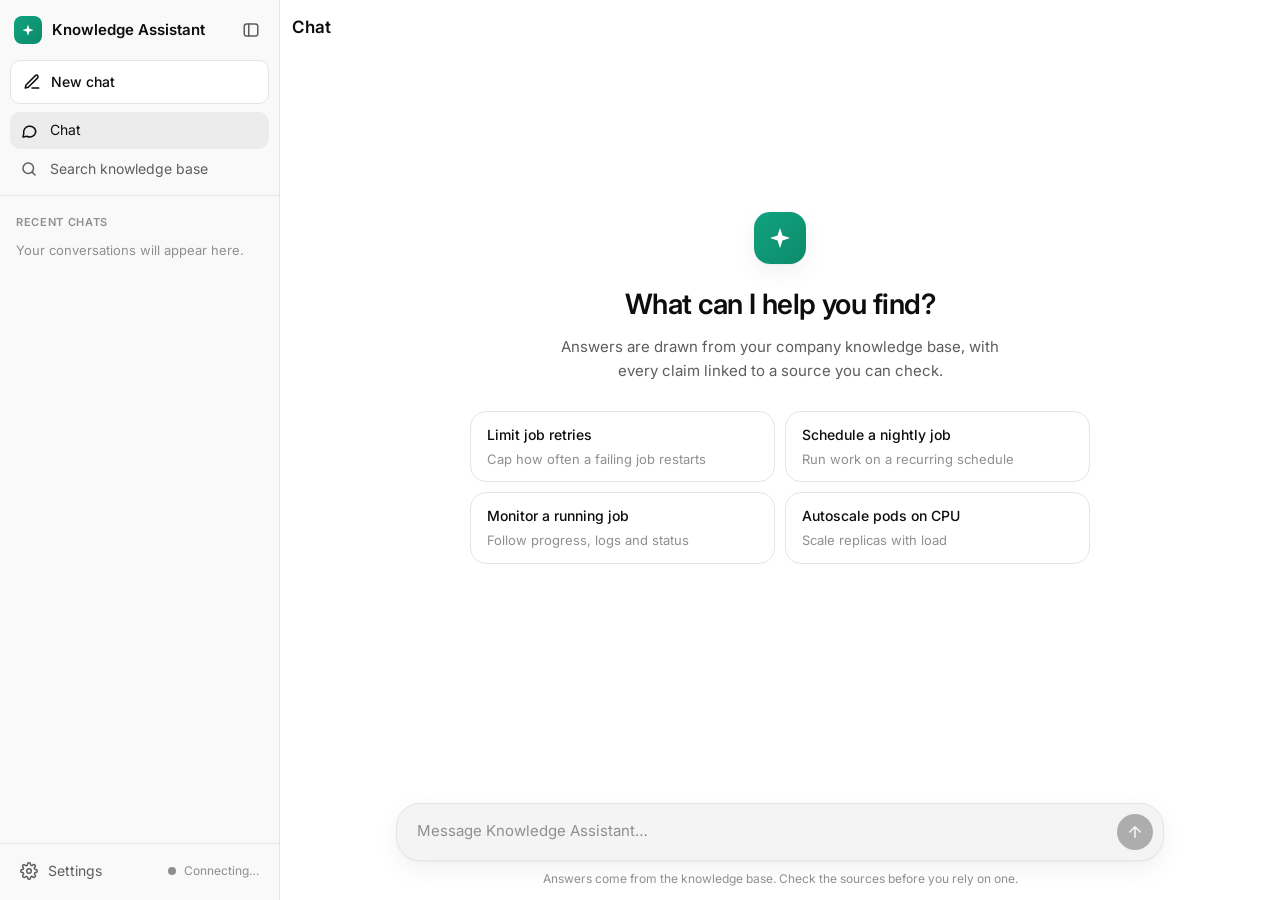
<file: ui/static/index.html>
<!doctype html>
<html lang="en">
<head>
  <meta charset="utf-8">
  <meta name="viewport" content="width=device-width, initial-scale=1">
  <title>Knowledge Assistant</title>
  <link rel="icon" href="data:image/svg+xml,%3Csvg xmlns='http://www.w3.org/2000/svg' viewBox='0 0 32 32'%3E%3Cdefs%3E%3ClinearGradient id='g' x1='0' y1='0' x2='1' y2='1'%3E%3Cstop offset='0' stop-color='%2310a37f'/%3E%3Cstop offset='1' stop-color='%230d8a6b'/%3E%3C/linearGradient%3E%3C/defs%3E%3Crect width='32' height='32' rx='8' fill='url(%23g)'/%3E%3Cpath d='M16 7l2.2 6.8L25 16l-6.8 2.2L16 25l-2.2-6.8L7 16l6.8-2.2z' fill='white'/%3E%3C/svg%3E">
  <link rel="preconnect" href="https://fonts.googleapis.com">
  <link rel="preconnect" href="https://fonts.gstatic.com" crossorigin>
  <link rel="stylesheet" href="https://fonts.googleapis.com/css2?family=Inter:wght@400;500;600;700&family=JetBrains+Mono:wght@400;500&display=swap">
  <link rel="stylesheet" href="styles.css">
  <script>
    // Apply the saved theme and sidebar state before first paint (no flash).
    try {
      const t = localStorage.getItem("rag.theme"); if (t) document.documentElement.dataset.theme = t;
      if (localStorage.getItem("rag.sidebar") === "closed") document.documentElement.classList.add("sidebar-closed");
    } catch {}
  </script>
</head>
<body>
  <div class="app">
    <!-- ============================================================ left panel: chats + settings -->
    <aside class="sidebar" id="sidebar" aria-label="Chats and settings">
      <div class="sidebar-head">
        <div class="brand">
          <span class="logo" aria-hidden="true"></span>
          <span class="brand-name">Knowledge Assistant</span>
        </div>
        <button class="icon-button" id="sidebar-close" type="button" title="Close sidebar" aria-label="Close sidebar">
          <svg viewBox="0 0 24 24" aria-hidden="true"><rect x="3" y="4" width="18" height="16" rx="3"/><path d="M9 4v16"/></svg>
        </button>
      </div>

      <button class="new-chat" id="new-chat" type="button" title="Start a new conversation">
        <svg viewBox="0 0 24 24" aria-hidden="true"><path d="M12 20h9"/><path d="M16.5 3.5a2.1 2.1 0 0 1 3 3L7 19l-4 1 1-4z"/></svg>
        <span>New chat</span>
      </button>

      <nav class="mode-list" role="tablist" aria-label="Mode">
        <button class="mode active" role="tab" aria-selected="true" aria-controls="chat-view" id="tab-chat" data-view="chat-view" title="Answers with cited sources">
          <svg viewBox="0 0 24 24" aria-hidden="true"><path d="M21 12a8 8 0 0 1-11.8 7L4 20l1-4.6A8 8 0 1 1 21 12z"/></svg>
          <span>Chat</span>
        </button>
        <button class="mode" role="tab" aria-selected="false" aria-controls="search-view" id="tab-search" data-view="search-view" title="Retrieval only, no LLM">
          <svg viewBox="0 0 24 24" aria-hidden="true"><circle cx="11" cy="11" r="7"/><path d="M20 20l-4-4"/></svg>
          <span>Search knowledge base</span>
        </button>
      </nav>

      <div class="sidebar-scroll">
        <section class="chats" aria-labelledby="chats-title">
          <h3 class="side-title" id="chats-title">Recent chats</h3>
          <p class="chats-empty" id="chats-empty">Your conversations will appear here.</p>
          <ul class="chat-list" id="chat-list"></ul>
        </section>
      </div>

      <div class="sidebar-foot">
        <details class="settings" id="settings">
          <summary>
            <svg viewBox="0 0 24 24" aria-hidden="true"><circle cx="12" cy="12" r="3"/><path d="M19.4 15a1.7 1.7 0 0 0 .3 1.8l.1.1a2 2 0 1 1-2.8 2.8l-.1-.1a1.7 1.7 0 0 0-1.8-.3 1.7 1.7 0 0 0-1 1.5V21a2 2 0 1 1-4 0v-.1a1.7 1.7 0 0 0-1.1-1.5 1.7 1.7 0 0 0-1.8.3l-.1.1a2 2 0 1 1-2.8-2.8l.1-.1a1.7 1.7 0 0 0 .3-1.8 1.7 1.7 0 0 0-1.5-1H3a2 2 0 1 1 0-4h.1a1.7 1.7 0 0 0 1.5-1.1 1.7 1.7 0 0 0-.3-1.8l-.1-.1a2 2 0 1 1 2.8-2.8l.1.1a1.7 1.7 0 0 0 1.8.3H9a1.7 1.7 0 0 0 1-1.5V3a2 2 0 1 1 4 0v.1a1.7 1.7 0 0 0 1 1.5 1.7 1.7 0 0 0 1.8-.3l.1-.1a2 2 0 1 1 2.8 2.8l-.1.1a1.7 1.7 0 0 0-.3 1.8V9a1.7 1.7 0 0 0 1.5 1H21a2 2 0 1 1 0 4h-.1a1.7 1.7 0 0 0-1.5 1z"/></svg>
            <span>Settings</span>
            <span class="status" id="status" aria-live="polite"><span class="dot"></span>Connecting…</span>
          </summary>
          <div class="settings-body">
            <section class="side-section">
              <h3 class="side-title">Search settings</h3>
              <label class="field">
                <span>Results</span>
                <select id="search-k"><option>3</option><option selected>5</option><option>10</option><option>20</option></select>
              </label>
              <label class="field">
                <span>Source</span>
                <select id="search-source"><option value="">All sources</option><option value="true_data">true_data</option><option value="noisy_data">noisy_data</option></select>
              </label>
              <label class="field">
                <span>File type</span>
                <select id="search-type"><option value="">All types</option><option>pdf</option><option>docx</option><option>pptx</option><option>xlsx</option><option>html</option><option>txt</option><option>md</option></select>
              </label>
            </section>

            <section class="side-section">
              <h3 class="side-title">Appearance</h3>
              <div class="segmented" role="radiogroup" aria-label="Theme" id="theme-picker">
                <button type="button" role="radio" data-theme-value="" aria-checked="true">
                  <svg viewBox="0 0 24 24" aria-hidden="true"><rect x="3" y="4" width="18" height="12" rx="2"/><path d="M8 20h8M12 16v4"/></svg>Auto
                </button>
                <button type="button" role="radio" data-theme-value="light" aria-checked="false">
                  <svg viewBox="0 0 24 24" aria-hidden="true"><circle cx="12" cy="12" r="4"/><path d="M12 2v2M12 20v2M4.9 4.9l1.4 1.4M17.7 17.7l1.4 1.4M2 12h2M20 12h2M4.9 19.1l1.4-1.4M17.7 6.3l1.4-1.4"/></svg>Light
                </button>
                <button type="button" role="radio" data-theme-value="dark" aria-checked="false">
                  <svg viewBox="0 0 24 24" aria-hidden="true"><path d="M21 12.8A9 9 0 1 1 11.2 3a7 7 0 0 0 9.8 9.8z"/></svg>Dark
                </button>
              </div>
            </section>

            <section class="side-section">
              <h3 class="side-title">System</h3>
              <dl class="sysinfo" id="sysinfo">
                <div><dt>Status</dt><dd>Connecting…</dd></div>
              </dl>
            </section>
          </div>
        </details>
      </div>
    </aside>
    <div class="scrim" id="scrim" hidden></div>

    <!-- ============================================================ right panel: chat -->
    <main class="main">
      <header class="topbar">
        <button class="icon-button" id="sidebar-open" type="button" title="Open sidebar" aria-label="Open sidebar">
          <svg viewBox="0 0 24 24" aria-hidden="true"><rect x="3" y="4" width="18" height="16" rx="3"/><path d="M9 4v16"/></svg>
        </button>
        <h1 class="topbar-title" id="view-title">Chat</h1>
        <button class="icon-button" id="new-chat-top" type="button" title="New chat" aria-label="New chat">
          <svg viewBox="0 0 24 24" aria-hidden="true"><path d="M12 20h9"/><path d="M16.5 3.5a2.1 2.1 0 0 1 3 3L7 19l-4 1 1-4z"/></svg>
        </button>
      </header>

      <!-- Chat -->
      <section class="view" id="chat-view" role="tabpanel" aria-labelledby="tab-chat">
        <div class="messages" id="messages" aria-live="polite">
          <div class="thread" id="thread">
            <div class="empty" id="empty-state">
              <div class="hero-icon" aria-hidden="true"></div>
              <h2>What can I help you find?</h2>
              <p>Answers are drawn from your company knowledge base, with every claim linked to a source you can check.</p>
              <div class="suggestions">
                <button class="chip" data-q="How do I limit how many times a Kubernetes job retries?">
                  <strong>Limit job retries</strong><span>Cap how often a failing job restarts</span>
                </button>
                <button class="chip" data-q="How do I schedule a job to run every night?">
                  <strong>Schedule a nightly job</strong><span>Run work on a recurring schedule</span>
                </button>
                <button class="chip" data-q="How can I monitor a running job?">
                  <strong>Monitor a running job</strong><span>Follow progress, logs and status</span>
                </button>
                <button class="chip" data-q="How do I autoscale pods based on CPU usage?">
                  <strong>Autoscale pods on CPU</strong><span>Scale replicas with load</span>
                </button>
              </div>
            </div>
          </div>
        </div>
        <div class="composer-wrap">
          <form class="composer" id="composer" autocomplete="off">
            <label for="question" class="sr-only">Your question</label>
            <textarea id="question" rows="1" maxlength="4000" placeholder="Message Knowledge Assistant…" title="Enter to send, Shift+Enter for a new line" required></textarea>
            <button class="send" id="send" type="submit" aria-label="Send" title="Send (Enter)">
              <svg viewBox="0 0 24 24" aria-hidden="true"><path d="M12 19V5M5 12l7-7 7 7"/></svg>
            </button>
          </form>
          <p class="footnote">Answers come from the knowledge base. Check the sources before you rely on one.</p>
        </div>
      </section>

      <!-- Search (retrieval only, for checking what the knowledge base returns) -->
      <section class="view" id="search-view" role="tabpanel" aria-labelledby="tab-search" hidden>
        <div class="search-scroll">
          <div class="search-inner">
            <div class="search-head">
              <h2>Search the knowledge base</h2>
              <p class="hint">Retrieval only (hybrid search + rerank), without the LLM. Use it to see which passages the assistant would get. Filters are in the sidebar.</p>
            </div>
            <form class="search-box" id="search-form" autocomplete="off">
              <svg viewBox="0 0 24 24" aria-hidden="true"><circle cx="11" cy="11" r="7"/><path d="M20 20l-4-4"/></svg>
              <label for="search-query" class="sr-only">Search query</label>
              <input id="search-query" type="search" maxlength="4000" placeholder="e.g. pod disruption budget" required>
              <button class="button primary" type="submit">Search</button>
            </form>
            <div id="search-results" class="results" aria-live="polite"></div>
          </div>
        </div>
      </section>
    </main>

    <!-- ============================================================ right panel: source viewer -->
    <aside class="source-panel" id="source-panel" aria-labelledby="source-file" hidden>
      <header class="source-head">
        <div class="source-titles">
          <p class="source-kicker" id="source-kicker">Source</p>
          <h2 class="source-file" id="source-file"></h2>
          <p class="source-where" id="source-where"></p>
        </div>
        <button class="icon-button" id="source-close" type="button" title="Close (Esc)" aria-label="Close source">
          <svg viewBox="0 0 24 24" aria-hidden="true"><path d="M18 6L6 18M6 6l12 12"/></svg>
        </button>
      </header>
      <div class="source-body" id="source-body" tabindex="-1"></div>
      <footer class="source-foot">
        <span class="legend"><mark>Highlighted</mark> what the answer drew from this source</span>
        <span class="legend"><span class="legend-bar"></span>cited passage</span>
      </footer>
    </aside>
  </div>

  <script src="app.js"></script>
</body>
</html>
</file>
<file: ui/static/styles.css>
/* ==========================================================================
   Knowledge Assistant — ChatGPT-style layout
   Left: settings sidebar. Right: chat (or search) panel.
   ========================================================================== */

/* ---------------------------------------------------------------- tokens */
:root {
  --font: "Inter", system-ui, -apple-system, "Segoe UI", Roboto, sans-serif;
  --mono: "JetBrains Mono", ui-monospace, "SFMono-Regular", Consolas, monospace;

  --sidebar-w: 280px;
  --thread-w: 768px;
  --radius: 12px;
  --radius-lg: 24px;
  --ease: cubic-bezier(.2, .7, .2, 1);

  /* light */
  --bg: #ffffff;
  --sidebar-bg: #f9f9f9;
  --surface: #f4f4f4;
  --surface-2: #ececec;
  --hover: rgba(0, 0, 0, .05);
  --border: #e5e5e5;
  --border-strong: #d4d4d4;
  --text: #0d0d0d;
  --text-2: #5d5d5d;
  --text-3: #8f8f8f;
  --accent: #10a37f;
  --accent-text: #0b7a5f;
  --accent-soft: rgba(16, 163, 127, .12);
  --send-bg: #0d0d0d;
  --send-fg: #ffffff;
  --code-bg: #f7f7f8;
  --danger: #d03b3b;
  --danger-soft: rgba(208, 59, 59, .1);
  --warn: #b7791f;
  --warn-soft: rgba(183, 121, 31, .12);
  --info: #3b6fd0;
  --info-soft: rgba(59, 111, 208, .1);
  --shadow: 0 1px 2px rgba(0, 0, 0, .04), 0 8px 24px rgba(0, 0, 0, .06);
  --scrim: rgba(0, 0, 0, .35);
  color-scheme: light;
}

@media (prefers-color-scheme: dark) {
  :root:not([data-theme="light"]) {
    --bg: #212121;
    --sidebar-bg: #171717;
    --surface: #303030;
    --surface-2: #3a3a3a;
    --hover: rgba(255, 255, 255, .06);
    --border: #343434;
    --border-strong: #454545;
    --text: #ececec;
    --text-2: #b4b4b4;
    --text-3: #8a8a8a;
    --accent: #19c37d;
    --accent-text: #4ad7a0;
    --accent-soft: rgba(25, 195, 125, .14);
    --send-bg: #ececec;
    --send-fg: #0d0d0d;
    --code-bg: #171717;
    --danger: #f06a6a;
    --danger-soft: rgba(240, 106, 106, .12);
    --warn: #e0a84a;
    --warn-soft: rgba(224, 168, 74, .14);
    --info: #7aa2f0;
    --info-soft: rgba(122, 162, 240, .12);
    --shadow: 0 1px 2px rgba(0, 0, 0, .3), 0 8px 24px rgba(0, 0, 0, .3);
    --scrim: rgba(0, 0, 0, .55);
    color-scheme: dark;
  }
}

:root[data-theme="dark"] {
  --bg: #212121;
  --sidebar-bg: #171717;
  --surface: #303030;
  --surface-2: #3a3a3a;
  --hover: rgba(255, 255, 255, .06);
  --border: #343434;
  --border-strong: #454545;
  --text: #ececec;
  --text-2: #b4b4b4;
  --text-3: #8a8a8a;
  --accent: #19c37d;
  --accent-text: #4ad7a0;
  --accent-soft: rgba(25, 195, 125, .14);
  --send-bg: #ececec;
  --send-fg: #0d0d0d;
  --code-bg: #171717;
  --danger: #f06a6a;
  --danger-soft: rgba(240, 106, 106, .12);
  --warn: #e0a84a;
  --warn-soft: rgba(224, 168, 74, .14);
  --info: #7aa2f0;
  --info-soft: rgba(122, 162, 240, .12);
  --shadow: 0 1px 2px rgba(0, 0, 0, .3), 0 8px 24px rgba(0, 0, 0, .3);
  --scrim: rgba(0, 0, 0, .55);
  color-scheme: dark;
}

/* ---------------------------------------------------------------- base */
*, *::before, *::after { box-sizing: border-box; }
html, body { height: 100%; }
body {
  margin: 0;
  font: 15px/1.6 var(--font);
  color: var(--text);
  background: var(--bg);
  -webkit-font-smoothing: antialiased;
  overflow: hidden;
}
button, input, select, textarea { font: inherit; color: inherit; }
button { cursor: pointer; }
[hidden] { display: none !important; }
svg { width: 18px; height: 18px; flex: none; fill: none; stroke: currentColor; stroke-width: 2; stroke-linecap: round; stroke-linejoin: round; }
:focus-visible { outline: 2px solid var(--accent); outline-offset: 2px; }
.sr-only { position: absolute; width: 1px; height: 1px; overflow: hidden; clip: rect(0 0 0 0); white-space: nowrap; }
::selection { background: var(--accent-soft); }

/* thin, quiet scrollbars */
* { scrollbar-width: thin; scrollbar-color: var(--border-strong) transparent; }
::-webkit-scrollbar { width: 8px; height: 8px; }
::-webkit-scrollbar-thumb { background: var(--border-strong); border-radius: 8px; }
::-webkit-scrollbar-track { background: transparent; }

/* ---------------------------------------------------------------- shell */
.app { display: flex; height: 100vh; height: 100dvh; }

.icon-button {
  display: inline-grid; place-items: center;
  width: 36px; height: 36px; padding: 0;
  border: 0; border-radius: 8px;
  background: transparent; color: var(--text-2);
  transition: background .15s, color .15s;
}
.icon-button:hover { background: var(--hover); color: var(--text); }

/* ---------------------------------------------------------------- sidebar */
.sidebar {
  width: var(--sidebar-w);
  flex: none;
  display: flex; flex-direction: column;
  background: var(--sidebar-bg);
  border-right: 1px solid var(--border);
  transition: margin-left .25s var(--ease);
  z-index: 30;
}
.sidebar-closed .sidebar { margin-left: calc(-1 * var(--sidebar-w)); }

.sidebar-head {
  display: flex; align-items: center; justify-content: space-between;
  padding: 10px 10px 6px 14px;
  height: 56px;
}
.brand { display: flex; align-items: center; gap: 10px; min-width: 0; }
.brand-name { font-weight: 600; font-size: 15px; white-space: nowrap; overflow: hidden; text-overflow: ellipsis; }
.logo, .avatar, .hero-icon {
  flex: none;
  background:
    url("data:image/svg+xml,%3Csvg xmlns='http://www.w3.org/2000/svg' viewBox='0 0 32 32'%3E%3Cpath d='M16 7l2.2 6.8L25 16l-6.8 2.2L16 25l-2.2-6.8L7 16l6.8-2.2z' fill='white'/%3E%3C/svg%3E") center / 70% no-repeat,
    linear-gradient(135deg, #10a37f, #0d8a6b);
}
.logo { width: 28px; height: 28px; border-radius: 8px; }

.new-chat {
  display: flex; align-items: center; gap: 10px;
  margin: 4px 10px 8px;
  padding: 10px 12px;
  border: 1px solid var(--border);
  border-radius: 10px;
  background: var(--bg);
  font-weight: 500; font-size: 14px;
  transition: background .15s, border-color .15s, box-shadow .15s;
}
.new-chat:hover { border-color: var(--border-strong); box-shadow: var(--shadow); }

.sidebar-scroll { flex: 1; min-height: 0; overflow-y: auto; padding: 4px 10px 12px; }

.side-section { padding: 10px 0 6px; }
.side-section + .side-section { border-top: 1px solid var(--border); margin-top: 6px; }
.side-title {
  margin: 0 0 8px; padding: 0 6px;
  font-size: 11px; font-weight: 600; letter-spacing: .06em; text-transform: uppercase;
  color: var(--text-3);
}

/* mode list (Chat / Search) */
.mode-list { display: grid; gap: 2px; padding: 0 10px 8px; border-bottom: 1px solid var(--border); margin-bottom: 8px; }
.mode {
  display: flex; align-items: center; gap: 12px;
  width: 100%; padding: 7px 10px;
  font-size: 14px;
  border: 0; border-radius: 10px;
  background: transparent; text-align: left;
  color: var(--text-2);
  transition: background .15s, color .15s;
}
.mode:hover { background: var(--hover); color: var(--text); }
.mode.active { background: var(--surface-2); color: var(--text); }

/* recent chats (ChatGPT-style history) */
.chats .side-title { margin-top: 6px; }
.chats-empty { margin: 4px 6px; font-size: 13px; color: var(--text-3); }
.chat-list { list-style: none; margin: 0; padding: 0; display: grid; gap: 1px; }
.chat-group {
  padding: 14px 10px 6px;
  font-size: 12px; font-weight: 600; color: var(--text-3);
}
.chat-group:first-child { padding-top: 2px; }
.chat-item { position: relative; display: flex; align-items: center; border-radius: 10px; transition: background .15s; }
.chat-item:hover, .chat-item:focus-within { background: var(--hover); }
.chat-item.active { background: var(--surface-2); }
.chat-open {
  flex: 1; min-width: 0;
  padding: 8px 10px;
  border: 0; background: transparent; text-align: left;
  font-size: 14px; color: var(--text);
}
.chat-title { display: block; white-space: nowrap; overflow: hidden; text-overflow: ellipsis; }
/* actions appear on hover/focus, like ChatGPT; always visible on touch screens */
.chat-actions { display: none; gap: 2px; padding-right: 4px; }
.chat-item:hover .chat-actions, .chat-item:focus-within .chat-actions, .chat-item.active .chat-actions { display: flex; }
@media (hover: none) { .chat-actions { display: flex; } }
.chat-action {
  display: grid; place-items: center;
  width: 28px; height: 28px; padding: 0;
  border: 0; border-radius: 7px;
  background: transparent; color: var(--text-3);
}
.chat-action svg { width: 15px; height: 15px; }
.chat-action:hover { background: var(--hover); color: var(--text); }
.chat-action.danger:hover { color: var(--danger); background: var(--danger-soft); }
.chat-item.editing { padding: 3px; background: var(--surface-2); }
.chat-rename {
  width: 100%; padding: 5px 8px;
  border: 1px solid var(--accent); border-radius: 7px; outline: none;
  background: var(--bg); font-size: 14px;
  box-shadow: 0 0 0 3px var(--accent-soft);
}

/* settings fields */
.field { display: grid; gap: 4px; padding: 4px 6px 8px; font-size: 13px; color: var(--text-2); }
.field select {
  appearance: none;
  width: 100%;
  padding: 8px 32px 8px 10px;
  border: 1px solid var(--border);
  border-radius: 8px;
  background: var(--bg) url("data:image/svg+xml,%3Csvg xmlns='http://www.w3.org/2000/svg' viewBox='0 0 24 24' fill='none' stroke='%238f8f8f' stroke-width='2' stroke-linecap='round' stroke-linejoin='round'%3E%3Cpath d='M6 9l6 6 6-6'/%3E%3C/svg%3E") right 10px center / 14px no-repeat;
  color: var(--text);
  font-size: 13px;
  transition: border-color .15s;
}
.field select:hover { border-color: var(--border-strong); }
.field select:focus { outline: none; border-color: var(--accent); box-shadow: 0 0 0 3px var(--accent-soft); }

/* theme segmented control */
.segmented {
  display: grid; grid-template-columns: repeat(3, 1fr); gap: 2px;
  margin: 0 6px; padding: 3px;
  border-radius: 10px;
  background: var(--surface-2);
}
.segmented button {
  display: flex; align-items: center; justify-content: center; gap: 6px;
  padding: 6px 4px;
  border: 0; border-radius: 8px;
  background: transparent;
  font-size: 12.5px; font-weight: 500; color: var(--text-2);
  transition: background .15s, color .15s, box-shadow .15s;
}
.segmented button svg { width: 14px; height: 14px; }
.segmented button:hover { color: var(--text); }
.segmented button[aria-checked="true"] { background: var(--bg); color: var(--text); box-shadow: 0 1px 3px rgba(0, 0, 0, .12); }

/* system info */
.sysinfo { margin: 0; padding: 0 6px; display: grid; gap: 6px; font-size: 12.5px; }
.sysinfo div { display: flex; justify-content: space-between; gap: 12px; min-width: 0; }
.sysinfo dt { color: var(--text-3); flex: none; }
.sysinfo dd { margin: 0; color: var(--text-2); text-align: right; overflow: hidden; text-overflow: ellipsis; white-space: nowrap; font-family: var(--mono); font-size: 11.5px; }

/* settings: collapsible panel at the bottom of the sidebar */
.sidebar-foot { padding: 8px 10px 10px; border-top: 1px solid var(--border); }
.settings summary {
  display: flex; align-items: center; gap: 10px;
  padding: 8px 10px; border-radius: 10px;
  cursor: pointer; list-style: none;
  font-size: 14px; color: var(--text-2);
  transition: background .15s, color .15s;
}
.settings summary::-webkit-details-marker { display: none; }
.settings summary:hover { background: var(--hover); color: var(--text); }
.settings[open] summary { color: var(--text); }
.settings summary .status { margin-left: auto; }
.settings-body {
  max-height: min(60vh, 520px); overflow-y: auto;
  margin-top: 6px; padding: 0 0 4px;
  border-top: 1px solid var(--border);
}
.status { margin: 0; display: flex; align-items: center; gap: 8px; font-size: 12px; color: var(--text-3); }
.status .dot { width: 8px; height: 8px; border-radius: 50%; background: var(--text-3); }
.status.ok .dot { background: var(--accent); box-shadow: 0 0 0 3px var(--accent-soft); }
.status.down .dot { background: var(--danger); box-shadow: 0 0 0 3px var(--danger-soft); }

.scrim { position: fixed; inset: 0; background: var(--scrim); z-index: 25; animation: fade .2s; }

/* ---------------------------------------------------------------- main panel */
.main { flex: 1; min-width: 0; display: flex; flex-direction: column; position: relative; }

.topbar {
  display: flex; align-items: center; gap: 8px;
  height: 56px; padding: 0 12px;
  flex: none;
}
.topbar-title { margin: 0; font-size: 17px; font-weight: 600; color: var(--text); }
#sidebar-open, #new-chat-top { display: none; }
.sidebar-closed #sidebar-open, .sidebar-closed #new-chat-top { display: inline-grid; }
#new-chat-top { margin-left: auto; }

.view { flex: 1; min-height: 0; display: flex; flex-direction: column; }

/* ---------------------------------------------------------------- messages */
.messages { flex: 1; overflow-y: auto; }  /* no smooth scroll: it lags behind streaming text */
.thread {
  max-width: var(--thread-w);
  margin: 0 auto;
  padding: 12px 24px 32px;
  display: flex; flex-direction: column; gap: 28px;
}

.msg { display: flex; animation: rise .25s var(--ease); }

/* user: grey pill on the right */
.msg.user { flex-direction: column; align-items: flex-end; }
.msg.user .bubble {
  max-width: 75%;
  padding: 10px 18px;
  border-radius: 22px;
  background: var(--surface);
  white-space: pre-wrap; overflow-wrap: anywhere;
}
.msg.user .note { margin-top: 6px; font-size: 12px; color: var(--warn); }

/* assistant: avatar + plain text, no bubble */
.msg.bot { gap: 16px; align-items: flex-start; }
.avatar { width: 30px; height: 30px; border-radius: 50%; margin-top: 2px; }
.msg.bot .body { flex: 1; min-width: 0; }
.msg.bot .bubble { overflow-wrap: anywhere; }
.msg.bot.error .bubble {
  padding: 10px 14px; border-radius: var(--radius);
  background: var(--danger-soft); color: var(--danger);
}
.msg.bot.blocked .bubble {
  padding: 10px 14px; border-radius: var(--radius);
  background: var(--warn-soft); border-left: 3px solid var(--warn);
}

/* markdown inside answers */
.bubble > :first-child { margin-top: 0; }
.bubble > :last-child { margin-bottom: 0; }
.bubble p { margin: 0 0 12px; }
.bubble h3 { margin: 20px 0 8px; font-size: 17px; font-weight: 600; }
.bubble h4 { margin: 16px 0 6px; font-size: 15px; font-weight: 600; }
.bubble ul, .bubble ol { margin: 0 0 12px; padding-left: 24px; }
.bubble li { margin: 4px 0; }
.bubble li::marker { color: var(--text-3); }
.bubble code {
  font: 13px var(--mono);
  padding: 2px 6px; border-radius: 6px;
  background: var(--surface);
}
.bubble pre {
  margin: 12px 0; padding: 14px 16px;
  border: 1px solid var(--border); border-radius: var(--radius);
  background: var(--code-bg);
  overflow-x: auto;
}
.bubble pre code { padding: 0; background: none; font-size: 13px; line-height: 1.55; }

.cite {
  display: inline-grid; place-items: center;
  min-width: 18px; height: 18px; padding: 0 5px; margin: 0 1px;
  border-radius: 9px;
  background: var(--surface-2); color: var(--text-2);
  font-size: 11px; font-weight: 600; text-decoration: none;
  vertical-align: 2px;
  transition: background .15s, color .15s;
}
.cite:hover { background: var(--accent); color: #fff; }

/* meta row: route, query, time, guardrails */
.meta { display: flex; flex-wrap: wrap; align-items: center; gap: 6px 10px; margin-top: 12px; font-size: 12px; color: var(--text-3); }
.badge {
  display: inline-flex; align-items: center;
  padding: 2px 8px; border-radius: 999px;
  background: var(--surface); color: var(--text-2);
  font-size: 11.5px; font-weight: 500; line-height: 1.6;
}
.badge.technical { background: var(--accent-soft); color: var(--accent-text); }
.badge.conversational { background: var(--info-soft); color: var(--info); }
.badge.blocked, .badge.g-blocked, .badge.g-error { background: var(--danger-soft); color: var(--danger); }
.badge.g-redacted, .badge.g-dropped { background: var(--warn-soft); color: var(--warn); }
.badge.g-fixed { background: var(--info-soft); color: var(--info); }

/* collapsible panels (sources, guardrail events) */
.panel {
  margin-top: 10px;
  border: 1px solid var(--border); border-radius: var(--radius);
  font-size: 13px;
  overflow: hidden;
}
.panel summary {
  display: flex; align-items: center; gap: 8px;
  padding: 8px 12px;
  cursor: pointer; list-style: none;
  color: var(--text-2); font-weight: 500;
  transition: background .15s;
}
.panel summary::-webkit-details-marker { display: none; }
.panel summary::before {
  content: ""; width: 6px; height: 6px;
  border-right: 2px solid currentColor; border-bottom: 2px solid currentColor;
  transform: rotate(-45deg); transition: transform .2s;
}
.panel[open] summary::before { transform: rotate(45deg); }
.panel summary:hover { background: var(--hover); }
.panel ul { margin: 0; padding: 4px 12px 10px; list-style: none; }
.panel li { padding: 5px 8px; border-radius: 8px; transition: background .4s; }
/* source entries are buttons that open the source viewer */
.panel li:has(.source-link) { padding: 0; }
.source-link {
  display: block; width: 100%;
  padding: 5px 8px; border: 0; border-radius: 8px;
  background: transparent; text-align: left; font-size: 13px; color: var(--text);
  transition: background .15s;
}
.source-link:not(:disabled):hover { background: var(--hover); }
.source-link:not(:disabled):hover .file { text-decoration: underline; text-underline-offset: 2px; }
.source-link.active { background: var(--accent-soft); }
.source-link:disabled { cursor: default; color: var(--text-2); }
.sources .num { margin-right: 8px; font-weight: 600; color: var(--accent-text); font-family: var(--mono); font-size: 12px; }
.sources .where { color: var(--text-3); }
.events li { color: var(--text-2); font-family: var(--mono); font-size: 12px; }
.flash { background: var(--accent-soft); }

/* streaming answer: progress line, then live text with a blinking cursor */
.stream-row { display: flex; align-items: center; gap: 10px; min-height: 30px; }
.bubble.streaming:not([hidden]) + .stream-row { margin-top: 6px; }
.stream-status { font-size: 13px; color: var(--text-3); animation: pulse 1.6s ease-in-out infinite; }
.bubble.streaming > :last-child::after,
.bubble.streaming:empty::after {
  content: ""; display: inline-block;
  width: 8px; height: 1.05em; margin-left: 2px;
  vertical-align: -0.15em;
  border-radius: 2px;
  background: var(--text);
  animation: blink 1s steps(1) infinite;
}
.bubble.streaming pre:last-child::after { display: none; }

/* typing indicator */
.typing { display: flex; gap: 5px; padding: 10px 0; }
.typing span { width: 8px; height: 8px; border-radius: 50%; background: var(--text-3); animation: bounce 1.2s infinite ease-in-out; }
.typing span:nth-child(2) { animation-delay: .15s; }
.typing span:nth-child(3) { animation-delay: .3s; }

/* ---------------------------------------------------------------- empty state */
.empty {
  min-height: calc(100dvh - 260px);
  display: flex; flex-direction: column; align-items: center; justify-content: center;
  text-align: center;
  padding: 24px 0;
}
.hero-icon { width: 52px; height: 52px; border-radius: 16px; margin-bottom: 18px; box-shadow: var(--shadow); }
.empty h2 { margin: 0 0 8px; font-size: 28px; font-weight: 600; letter-spacing: -.02em; }
.empty p { margin: 0 0 28px; max-width: 460px; color: var(--text-2); }
.suggestions { display: grid; grid-template-columns: repeat(2, minmax(0, 1fr)); gap: 10px; width: 100%; max-width: 620px; }
.chip {
  display: grid; gap: 2px;
  padding: 12px 16px;
  border: 1px solid var(--border); border-radius: 16px;
  background: var(--bg); text-align: left;
  transition: background .15s, border-color .15s, transform .15s;
}
.chip:hover { background: var(--hover); border-color: var(--border-strong); transform: translateY(-1px); }
.chip strong { font-size: 14px; font-weight: 500; }
.chip span { font-size: 13px; color: var(--text-3); }

/* ---------------------------------------------------------------- composer */
.composer-wrap {
  flex: none;
  padding: 0 24px 12px;
  background: linear-gradient(to bottom, transparent, var(--bg) 24px);
}
.composer {
  max-width: var(--thread-w);
  margin: 0 auto;
  display: flex; align-items: flex-end; gap: 8px;
  padding: 10px 10px 10px 20px;
  border: 1px solid var(--border);
  border-radius: var(--radius-lg);
  background: var(--surface);
  box-shadow: var(--shadow);
  transition: border-color .15s, box-shadow .15s;
}
.composer:focus-within { border-color: var(--border-strong); }
.composer textarea {
  flex: 1;
  min-height: 24px; max-height: 200px;
  margin: 6px 0;
  padding: 0;
  border: 0; outline: none; resize: none;
  background: transparent;
  line-height: 1.5;
}
.composer textarea::placeholder { color: var(--text-3); }
.send {
  display: grid; place-items: center;
  width: 36px; height: 36px; padding: 0;
  border: 0; border-radius: 50%;
  background: var(--send-bg); color: var(--send-fg);
  transition: opacity .15s, transform .1s;
}
.send:hover { opacity: .85; }
.send:active { transform: scale(.94); }
.send:disabled, .composer:has(textarea:placeholder-shown) .send { opacity: .3; cursor: default; }
.footnote { margin: 8px 0 0; text-align: center; font-size: 12px; color: var(--text-3); }

/* ---------------------------------------------------------------- source viewer (right panel) */
.source-panel {
  width: clamp(360px, 36vw, 560px);
  flex: none;
  display: flex; flex-direction: column;
  border-left: 1px solid var(--border);
  background: var(--bg);
  animation: slide-in .22s var(--ease);
  z-index: 20;
}
.source-head {
  display: flex; align-items: flex-start; gap: 10px;
  padding: 14px 12px 12px 20px;
  border-bottom: 1px solid var(--border);
}
.source-titles { flex: 1; min-width: 0; }
.source-kicker {
  margin: 0 0 2px;
  font-size: 11px; font-weight: 600; letter-spacing: .06em; text-transform: uppercase; color: var(--accent-text);
}
.source-file { margin: 0; font-size: 16px; font-weight: 600; overflow-wrap: anywhere; }
.source-where { margin: 2px 0 0; font-size: 12.5px; color: var(--text-3); }
.source-where:empty { display: none; }

.source-body { flex: 1; overflow-y: auto; padding: 16px 20px 24px; outline: none; }
.passage {
  margin: 0 0 4px; padding: 6px 0;
  white-space: pre-wrap; overflow-wrap: anywhere;
  font-size: 14px; line-height: 1.7; color: var(--text-3);
}
.passage.cited {
  position: relative;
  margin: 8px 0 12px; padding: 30px 14px 12px 16px;
  border-left: 3px solid var(--accent);
  border-radius: 0 10px 10px 0;
  background: var(--sidebar-bg);
  color: var(--text);
}
.passage-label {
  position: absolute; top: 8px; left: 16px;
  font-size: 11px; font-weight: 600; letter-spacing: .05em; text-transform: uppercase; color: var(--text-3);
  white-space: nowrap;
}
.source-body mark, .legend mark {
  padding: 1px 2px; border-radius: 3px;
  background: rgba(250, 204, 21, .38);
  color: inherit;
  box-decoration-break: clone; -webkit-box-decoration-break: clone;
}
.source-loading, .source-note { color: var(--text-3); font-size: 13px; }
.source-error { color: var(--danger); font-size: 13px; }

.source-foot {
  display: flex; flex-wrap: wrap; gap: 6px 16px;
  padding: 10px 20px;
  border-top: 1px solid var(--border);
  font-size: 12px; color: var(--text-3);
}
.legend { display: inline-flex; align-items: center; gap: 6px; }
.legend-bar { width: 3px; height: 14px; border-radius: 2px; background: var(--accent); }

/* not enough room beside the chat: the panel floats over it */
@media (max-width: 1180px) {
  .source-panel {
    position: fixed; inset: 0 0 0 auto;
    width: min(520px, 92vw);
    box-shadow: -12px 0 32px rgba(0, 0, 0, .18);
  }
}

/* ---------------------------------------------------------------- search view */
.search-scroll { flex: 1; overflow-y: auto; }
.search-inner { max-width: var(--thread-w); margin: 0 auto; padding: 24px 24px 48px; }
.search-head h2 { margin: 0 0 6px; font-size: 24px; font-weight: 600; letter-spacing: -.02em; }
.hint { margin: 0 0 16px; color: var(--text-2); font-size: 14px; }

.search-box {
  display: flex; align-items: center; gap: 10px;
  padding: 6px 6px 6px 18px;
  border: 1px solid var(--border); border-radius: var(--radius-lg);
  background: var(--surface);
  box-shadow: var(--shadow);
}
.search-box svg { color: var(--text-3); }
.search-box input { flex: 1; min-width: 0; border: 0; outline: none; background: transparent; padding: 8px 0; }
.button {
  padding: 8px 18px; border: 0; border-radius: 999px;
  font-weight: 500; font-size: 14px;
  transition: opacity .15s;
}
.button.primary { background: var(--send-bg); color: var(--send-fg); }
.button.primary:hover { opacity: .85; }

.results { margin-top: 24px; display: grid; gap: 12px; }
.result {
  border: 1px solid var(--border); border-radius: var(--radius);
  overflow: hidden;
  animation: rise .25s var(--ease);
}
.result header {
  display: flex; flex-wrap: wrap; align-items: center; gap: 8px;
  padding: 10px 14px;
  border-bottom: 1px solid var(--border);
  background: var(--sidebar-bg);
  font-size: 13px;
}
.result .rank { font-weight: 600; color: var(--accent-text); font-family: var(--mono); }
.result .file { font-weight: 500; }
.result .scores { margin-left: auto; font-family: var(--mono); font-size: 11.5px; color: var(--text-3); }
.result pre {
  margin: 0; padding: 12px 14px;
  max-height: 260px; overflow: auto;
  white-space: pre-wrap; overflow-wrap: anywhere;
  font: 12.5px/1.6 var(--mono); color: var(--text-2);
}

/* ---------------------------------------------------------------- evaluation view */
.eval-inner { max-width: 960px; }
.eval-head { display: flex; flex-wrap: wrap; align-items: flex-end; justify-content: space-between; gap: 8px 24px; }
.eval-head h2 { margin: 0 0 6px; font-size: 24px; font-weight: 600; letter-spacing: -.02em; }
.eval-head .hint code, .eval-empty pre { font: 12.5px var(--mono); }
.eval-run { min-width: 260px; padding: 0 0 16px; }

.eval-empty { padding: 20px; border: 1px dashed var(--border-strong); border-radius: var(--radius); }
.eval-empty p { margin: 0 0 10px; }
.eval-empty pre { margin: 0 0 12px; padding: 10px 14px; border-radius: 8px; background: var(--code-bg); border: 1px solid var(--border); overflow-x: auto; }

/* KPI tiles */
.eval-tiles { display: grid; grid-template-columns: repeat(4, minmax(0, 1fr)); gap: 10px; margin-top: 4px; }
.eval-tile {
  display: grid; gap: 2px; min-width: 0;
  padding: 14px 16px;
  border: 1px solid var(--border); border-radius: var(--radius);
  background: var(--sidebar-bg);
}
.eval-tile-label { font-size: 12px; font-weight: 500; color: var(--text-3); }
.eval-tile-value {
  font-size: 26px; font-weight: 600; letter-spacing: -.02em; line-height: 1.25; color: var(--text);
  font-variant-numeric: tabular-nums;
  overflow: hidden; text-overflow: ellipsis; white-space: nowrap;
}
.eval-tile:last-child .eval-tile-value { font: 500 13px/1.9 var(--mono); }
.eval-tile-sub { font-size: 12px; color: var(--text-2); }

.eval-section { margin-top: 28px; }
.eval-section h3 { margin: 0 0 10px; font-size: 16px; font-weight: 600; }

/* metric rows: name | bar | mean | passed | errors */
.eval-metric {
  display: grid; grid-template-columns: minmax(150px, 190px) minmax(120px, 1fr) 52px 52px 70px;
  align-items: center; gap: 14px;
  padding: 7px 4px;
  border-bottom: 1px solid var(--border);
  font-size: 13.5px;
}
.eval-metric-head { padding-top: 0; font-size: 11.5px; font-weight: 500; color: var(--text-3); }
.eval-metric-head .eval-num { font: inherit; color: inherit; }
.eval-metric-name { color: var(--text); overflow: hidden; text-overflow: ellipsis; white-space: nowrap; }
.eval-num { text-align: right; font-family: var(--mono); font-size: 12.5px; font-variant-numeric: tabular-nums; color: var(--text); }
.eval-errors { font-size: 12px; color: var(--danger); }
.eval-bar { position: relative; height: 10px; border-radius: 4px; background: var(--surface-2); }
.eval-bar-fill { position: absolute; inset: 0 auto 0 0; border-radius: 4px; background: var(--accent); }
.eval-bar-threshold {
  position: absolute; top: -4px; bottom: -4px; width: 2px; margin-left: -1px;
  border-radius: 1px; background: var(--text);
  box-shadow: 0 0 0 2px var(--bg);
}

/* pass / fail tags: icon + word, status colors */
.eval-status {
  display: inline-flex; align-items: center; flex: none;
  padding: 1px 8px; border-radius: 999px;
  font-size: 11.5px; font-weight: 600; line-height: 1.6; white-space: nowrap;
}
.eval-status.pass { background: var(--accent-soft); color: var(--accent-text); }
.eval-status.fail { background: var(--danger-soft); color: var(--danger); }

.eval-filters { display: flex; flex-wrap: wrap; gap: 6px; margin-bottom: 12px; }
.eval-filter {
  padding: 4px 12px; border: 1px solid var(--border); border-radius: 999px;
  background: var(--bg); font-size: 12.5px; color: var(--text-2); text-transform: capitalize;
  transition: background .15s, border-color .15s, color .15s;
}
.eval-filter:hover { border-color: var(--border-strong); color: var(--text); }
.eval-filter[aria-checked="true"] { background: var(--send-bg); border-color: var(--send-bg); color: var(--send-fg); }

/* cases */
.eval-cases { display: grid; grid-template-columns: minmax(0, 1fr); gap: 8px; }
.eval-case { margin-top: 0; min-width: 0; }
.eval-case summary { gap: 10px; }
.eval-case-id { font: 500 12.5px var(--mono); color: var(--text); }
.eval-case-note { min-width: 0; margin-left: auto; overflow: hidden; text-overflow: ellipsis; white-space: nowrap; font-size: 12px; font-weight: 400; color: var(--text-3); }
.eval-case .badge { text-transform: capitalize; }
.eval-case-body { padding: 4px 16px 16px; border-top: 1px solid var(--border); }
.eval-block h4 { margin: 14px 0 4px; font-size: 11px; font-weight: 600; letter-spacing: .06em; text-transform: uppercase; color: var(--text-3); }
.eval-block > p { margin: 0; white-space: pre-wrap; overflow-wrap: anywhere; color: var(--text); }
.eval-answer { font-size: 14px; }
.eval-history { margin: 0; padding-left: 20px; color: var(--text-2); }
.eval-facts { display: grid; grid-template-columns: repeat(2, minmax(0, 1fr)); gap: 6px 20px; margin: 14px 0 0; font-size: 12.5px; }
.eval-facts div { display: flex; gap: 8px; min-width: 0; }
.eval-facts dt { flex: none; color: var(--text-3); }
.eval-facts dd { margin: 0; min-width: 0; color: var(--text-2); overflow-wrap: anywhere; }
.eval-table-wrap { overflow-x: auto; }
.eval-table { width: 100%; border-collapse: collapse; font-size: 12.5px; }
.eval-table th { padding: 6px 8px; text-align: left; font-weight: 500; color: var(--text-3); border-bottom: 1px solid var(--border); white-space: nowrap; }
.eval-table td { padding: 7px 8px; vertical-align: top; border-bottom: 1px solid var(--border); }
.eval-table tr:last-child td { border-bottom: 0; }
.eval-table td:first-child { white-space: nowrap; color: var(--text); }
.eval-reason { color: var(--text-2); min-width: 260px; }
.eval-error { color: var(--danger); overflow-wrap: anywhere; }

@media (max-width: 820px) {
  .eval-tiles { grid-template-columns: repeat(2, minmax(0, 1fr)); }
  .eval-run { min-width: 0; width: 100%; }
  .eval-metric { grid-template-columns: minmax(0, 1fr) 46px 46px; gap: 6px 10px; }
  .eval-metric .eval-bar { grid-column: 1 / -1; grid-row: 2; }
  .eval-metric-head > :nth-child(2), .eval-metric-head > :last-child { display: none; }
  .eval-errors { grid-column: 1 / -1; }
  .eval-errors:empty { display: none; }
  .eval-facts { grid-template-columns: 1fr; }
}

/* ---------------------------------------------------------------- animations */
@keyframes rise { from { opacity: 0; transform: translateY(6px); } to { opacity: 1; transform: none; } }
@keyframes fade { from { opacity: 0; } }
@keyframes slide-in { from { opacity: 0; transform: translateX(24px); } to { opacity: 1; transform: none; } }
@keyframes pulse { 0%, 100% { opacity: 1; } 50% { opacity: .45; } }
@keyframes blink { 50% { opacity: 0; } }
@keyframes bounce { 0%, 80%, 100% { transform: scale(.6); opacity: .4; } 40% { transform: scale(1); opacity: 1; } }
@media (prefers-reduced-motion: reduce) {
  *, *::before, *::after { animation: none !important; transition: none !important; scroll-behavior: auto !important; }
}

/* ---------------------------------------------------------------- mobile */
@media (max-width: 820px) {
  .source-panel { width: 100vw; }
  .sidebar {
    position: fixed; inset: 0 auto 0 0;
    width: min(var(--sidebar-w), 85vw);
    margin-left: 0 !important;
    transform: translateX(-100%);
    transition: transform .25s var(--ease);
    box-shadow: var(--shadow);
  }
  .sidebar-open .sidebar { transform: none; }
  #sidebar-open, #new-chat-top { display: inline-grid; }
  .topbar { border-bottom: 1px solid var(--border); }
  .topbar-title { flex: 1; text-align: center; font-size: 16px; }
  #new-chat-top { margin-left: 0; }

  .thread { padding: 16px 16px 24px; gap: 22px; }
  .msg.bot { gap: 12px; }
  .avatar { width: 26px; height: 26px; }
  .msg.user .bubble { max-width: 88%; }
  .composer-wrap { padding: 0 16px 10px; }
  .search-inner { padding: 20px 16px 40px; }
  .empty h2 { font-size: 22px; }
  .suggestions { grid-template-columns: 1fr; }
  .result .scores { margin-left: 0; width: 100%; }
}

/* section path at the start of a passage in the source viewer */
.passage-heading {
  margin: 0 0 6px;
  white-space: normal;
  font-size: 12.5px; font-weight: 600; line-height: 1.45;
  color: var(--text-2);
}
.passage:not(.cited) .passage-heading { margin-top: 10px; }
</file>
